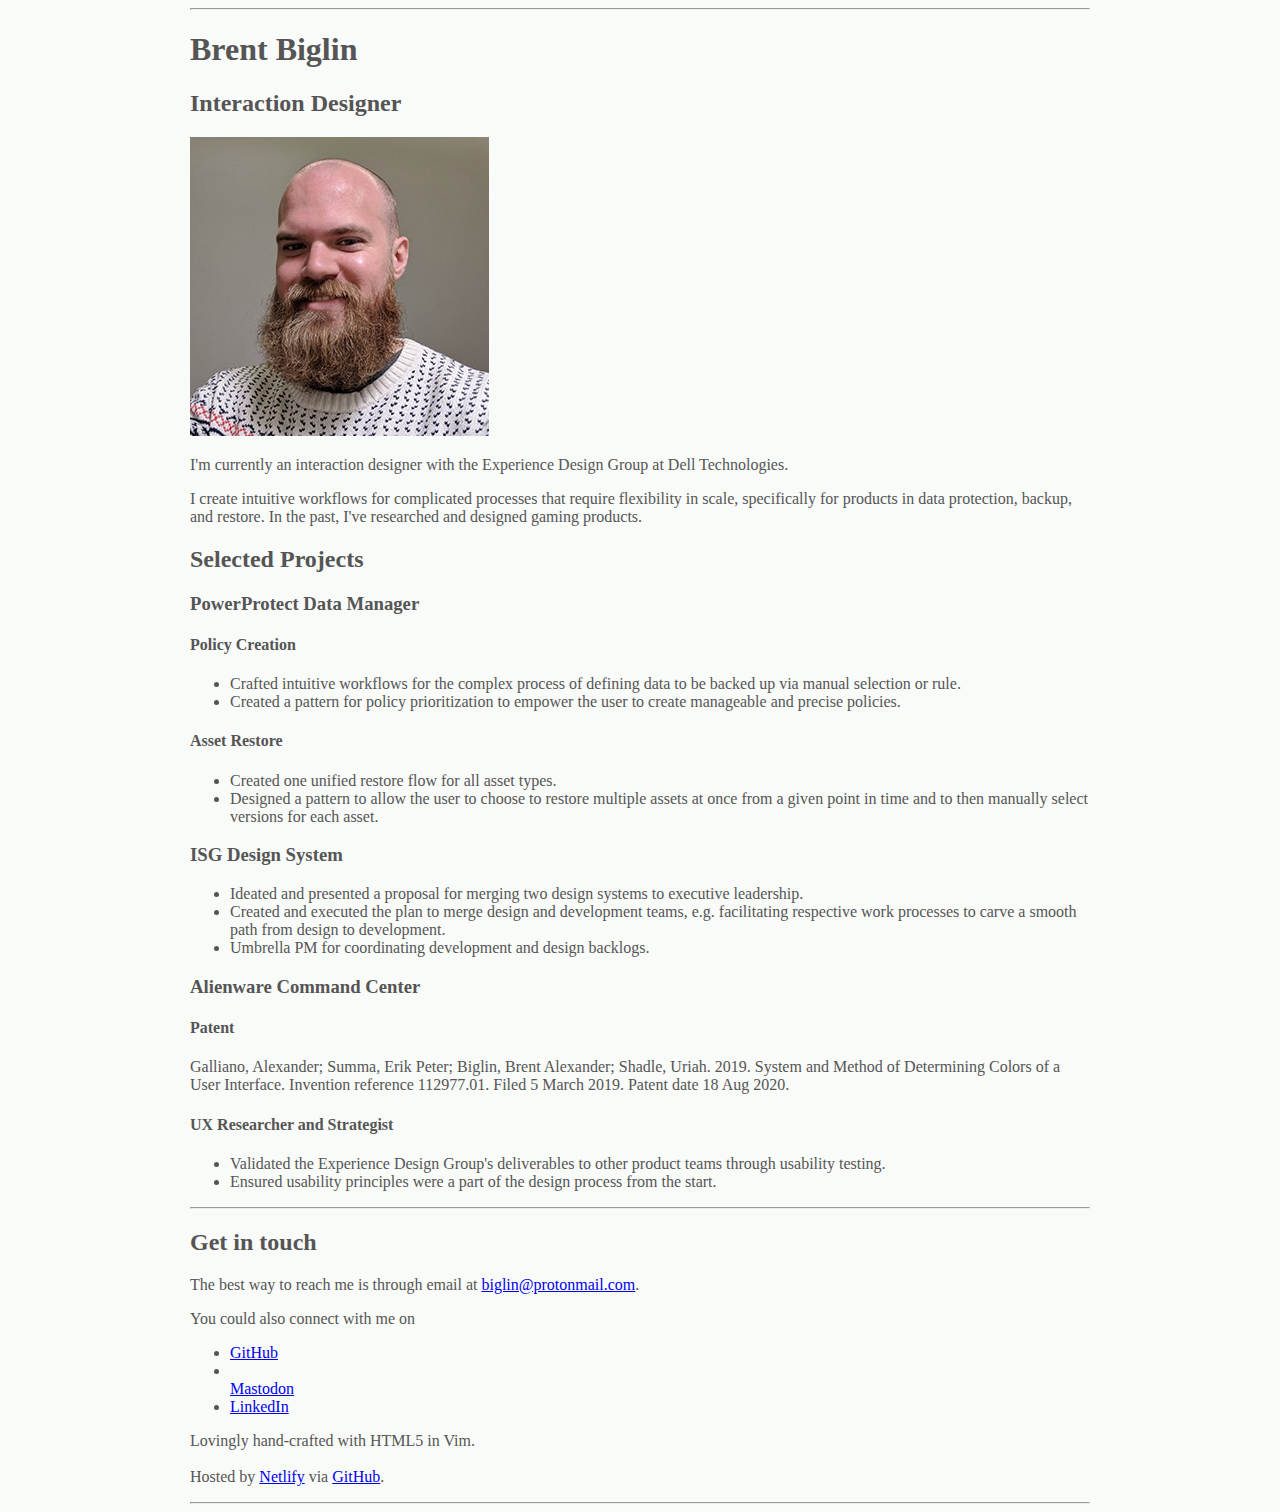
<file: index.html>
<!DOCTYPE html>
<html>
<head>
	<title>Brent Biglin</title>
	<meta charset="UTF-8">
</head>
<body>
<style>
	body{
		background-color: #F9FBF9;
		color: #555555;
		max-width: 900px;
		margin: 0 auto;
	}
</style>
	<hr>
	<h1>Brent Biglin</h1>
	<h2>Interaction Designer</h2>
	<img src="img/brent.jpg" alt="picture of Brent Biglin">
	<article>
		<p>I'm currently an interaction designer with the Experience Design Group at Dell Technologies.</p>
		<p>I create intuitive workflows for complicated processes that require flexibility in scale, specifically for products in data protection, backup, and restore. In the past, I've researched and designed gaming products.</p>
	</article>
	<h2>Selected Projects</h2>
	<h3>PowerProtect Data Manager</h3>
	<h4>Policy Creation</h4>
	<ul>
		<li>Crafted intuitive workflows for the complex process of defining data to be backed up via manual selection or rule.</li>
		<li>Created a pattern for policy prioritization to empower the user to create manageable and precise policies.</li>
	</ul>
	<h4>Asset Restore</h4>
	<ul>
		<li>Created one unified restore flow for all asset types.</li>
		<li>Designed a pattern to allow the user to choose to restore multiple assets at once from a given point in time and to then manually select versions for each asset.</li>
	</ul>
	<h3>ISG Design System</h3>
	<ul>
		<li>Ideated and presented a proposal for merging two design systems to executive leadership.</li>
		<li>Created and executed the plan to merge design and development teams, e.g. facilitating respective work processes to carve a smooth path from design to development.</li>
		<li>Umbrella PM for coordinating development and design backlogs.</li>
	</ul>
	<h3>Alienware Command Center</h3>
	<h4>Patent</h4>
	<p>Galliano, Alexander; Summa, Erik Peter; Biglin, Brent Alexander; Shadle, Uriah. 2019. System and Method of Determining Colors of a User Interface. Invention reference 112977.01. Filed 5 March 2019. Patent date 18 Aug 2020.</p>
	<h4>UX Researcher and Strategist</h4>
	<ul>
		<li>Validated the Experience Design Group's deliverables to other product teams through usability testing.</li>
		<li>Ensured usability principles were a part of the design process from the start.</li>
	</ul>
    <hr>
        <h2>Get in touch</h2>
    <section>
        <p>The best way to reach me is through email at <a href="mailto:biglin@protonmail.com">biglin@protonmail.com</a>.</p>
        <p>You could also connect with me on
            <ul>
		<li><a href="https://github.com/brentbiglin">GitHub</a> </li>
		<li></li><a rel="me" href="https://mastodon.cr/@biglin">Mastodon</a></li>
		<li><a href="https://www.linkedin.com/in/brent-biglin-a31b2972/">LinkedIn</a> </li>
            </ul>
        </p>
    </section>
	<footer>
        <p>Lovingly hand-crafted with HTML5 in Vim. <br><br> Hosted by <a href="https://netlify.com">Netlify</a> via <a href="https://github.com">GitHub</a>.</p>
	</footer>
    <hr>
</body>
</html>
</file>
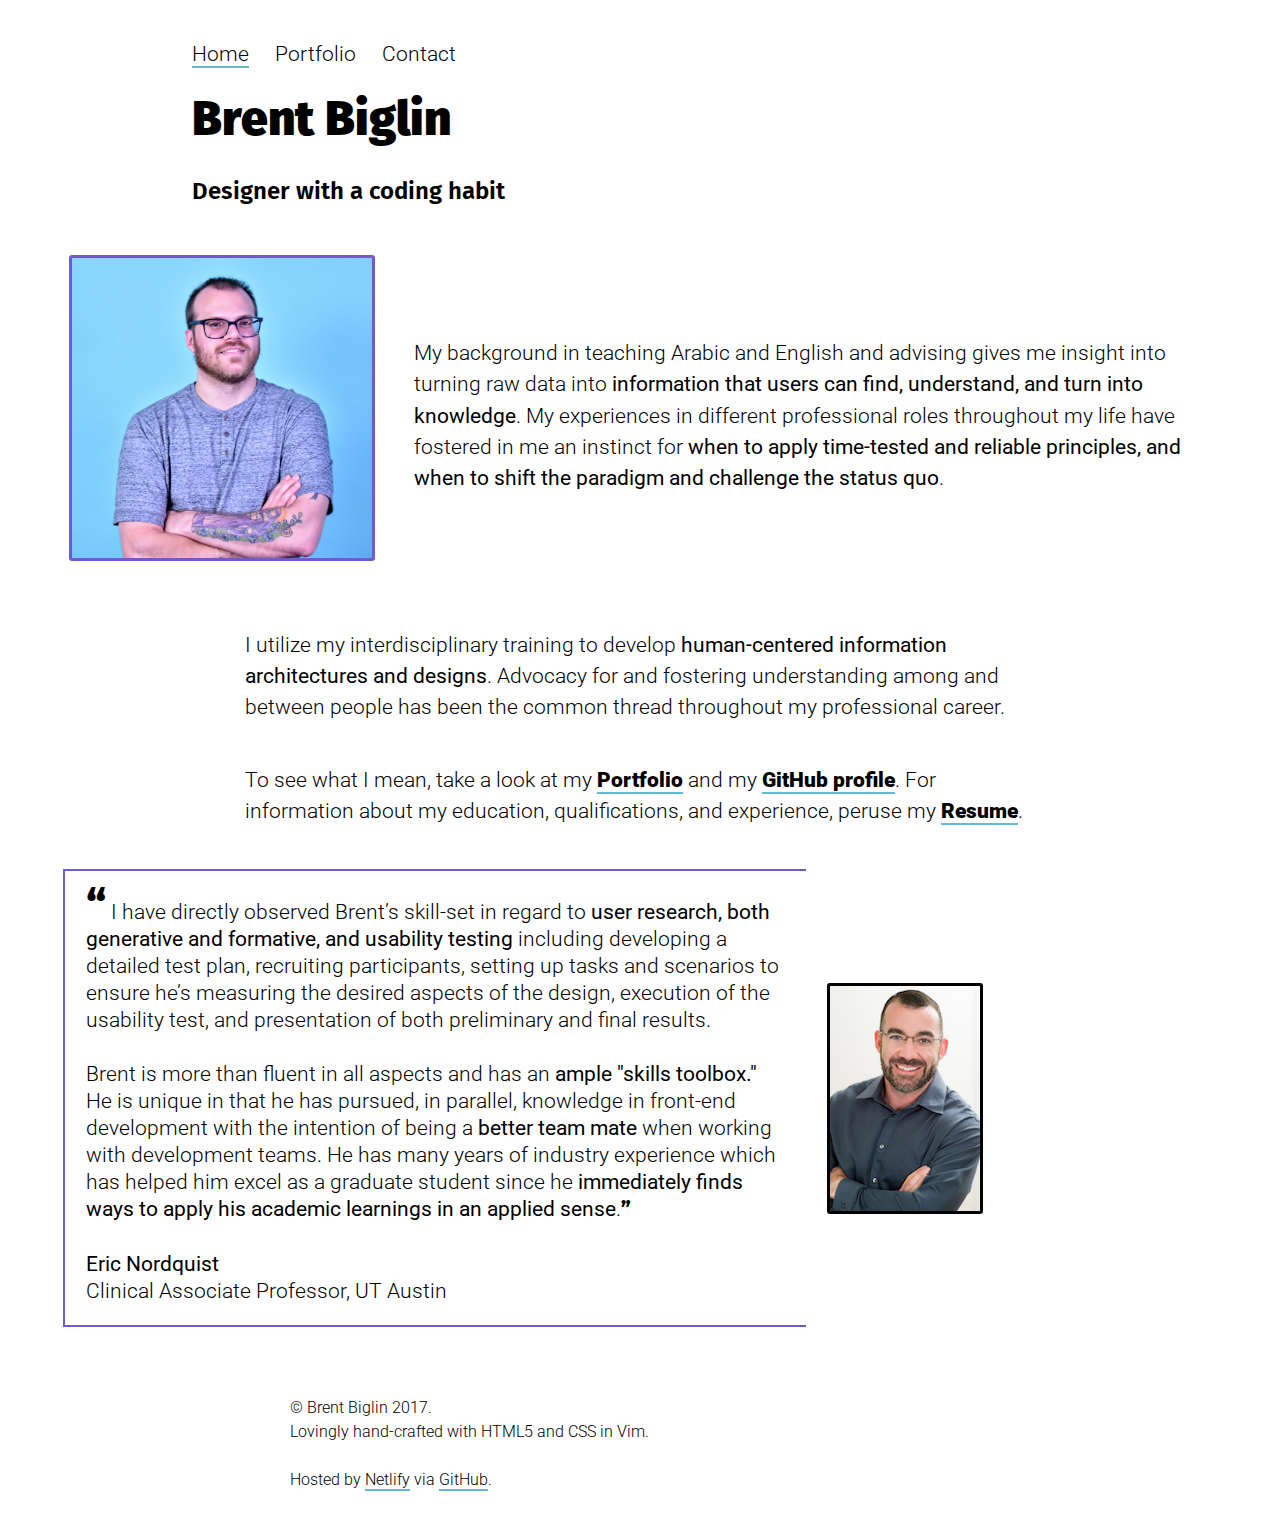
<file: test/index.html>
<!DOCTYPE html>

<html>

<head>
	<title>Brent Biglin</title>
	<link rel="stylesheet" href="main.css">
	<link href="https://fonts.googleapis.com/css?family=Fira+Sans:400,900|Roboto:300,700" rel="stylesheet">
	<link rel="apple-touch-icon" sizes="57x57" href="img/icon/apple-icon-57x57.png">
	<link rel="apple-touch-icon" sizes="60x60" href="img/icon/apple-icon-60x60.png">
	<link rel="apple-touch-icon" sizes="72x72" href="img/icon/apple-icon-72x72.png">
	<link rel="apple-touch-icon" sizes="76x76" href="img/icon/apple-icon-76x76.png">
	<link rel="apple-touch-icon" sizes="114x114" href="img/icon/apple-icon-114x114.png">
	<link rel="apple-touch-icon" sizes="120x120" href="img/icon/apple-icon-120x120.png">
	<link rel="apple-touch-icon" sizes="144x144" href="img/icon/apple-icon-144x144.png">
	<link rel="apple-touch-icon" sizes="152x152" href="img/icon/apple-icon-152x152.png">
	<link rel="apple-touch-icon" sizes="180x180" href="img/icon/apple-icon-180x180.png">
	<link rel="icon" type="image/png" sizes="192x192" href="img/icon/android-icon-192x192.png">
	<link rel="icon" type="image/png" sizes="32x32" href="img/icon/favicon-32x32.png">
	<link rel="icon" type="image/png" sizes="96x96" href="img/icon/favicon-96x96.png">
	<link rel="icon" type="image/png" sizes="16x16" href="img/icon/favicon-16x16.png">
	<link rel="manifest" href="img/icon/manifest.json">
	<meta name="msapplication-TileColor" content="#1F1D27">
	<meta name="theme-color" content="#715ACE">
	<meta name="viewport" content="width=device-width, initial-scale=1.0">
</head>

<body>
	<nav>
		<a href="index.html" class="current">Home</a>
		<a href="portfolio.html">Portfolio</a>
		<a href="contact.html">Contact</a>
	</nav>
	<h1>Brent Biglin</h1>
	<h2>Designer with a coding habit</h2>
	<article>
		<img alt="Portrait of Brent Biglin" class="portrait" src="img/biglin.jpg">
		<p>My background in teaching Arabic and English and advising gives me insight into turning raw data into <strong>information that users can find, understand, and turn into knowledge</strong>. My experiences in different professional roles throughout my
			life have fostered in me an instinct for <strong>when to apply time-tested and reliable principles, and when to shift the paradigm and challenge the status quo</strong>.</p>
		<p>I utilize my interdisciplinary training to develop <strong>human-centered information architectures and designs</strong>. Advocacy for and fostering understanding among and between people has been the common thread throughout my professional career.</p>
		<p>To see what I mean, take a look at my <a href="portfolio.html"><strong>Portfolio</strong></a> and my <a href="https://github.com/brentbiglin"><strong>GitHub profile</strong></a>. For information about my education, qualifications, and experience, peruse my <a href="img/brent-biglin-resume.pdf"><strong>Resume</strong></a>.</p>
		<blockquote class="testimonial">
			<span class="quote">“</span> I have directly observed Brent’s skill-set in regard to <strong>user research, both generative and formative, and usability testing</strong> including developing a detailed test plan, recruiting participants, setting up
			tasks and scenarios to ensure he’s measuring the desired aspects of the design, execution of the usability test, and presentation of both preliminary and final results. <br><br> Brent is more than fluent in all aspects and has an <strong>ample "skills toolbox."</strong>			He is unique in that he has pursued, in parallel, knowledge in front-end development with the intention of being a <strong>better team mate</strong> when working with development teams. He has many years of industry experience which has helped him
			excel as a graduate student since he <strong>immediately finds ways to apply his academic learnings in an applied sense</strong>.<span class="endquote">”</span> <br><br> <strong>Eric Nordquist</strong> <br> Clinical Associate Professor, UT Austin
		</blockquote>
		<img alt="Portrait of Eric Nordquist" class="testimonial" src="img/nordquist.jpg">
	</article>
	<footer>
		<p>© Brent Biglin 2017. <br> Lovingly hand-crafted with HTML5 and CSS in Vim. <br><br> Hosted by <a href="https://netlify.com">Netlify</a> via <a href="https://github.com">GitHub</a>.</p>
	</footer>
</body>
</html>
</file>
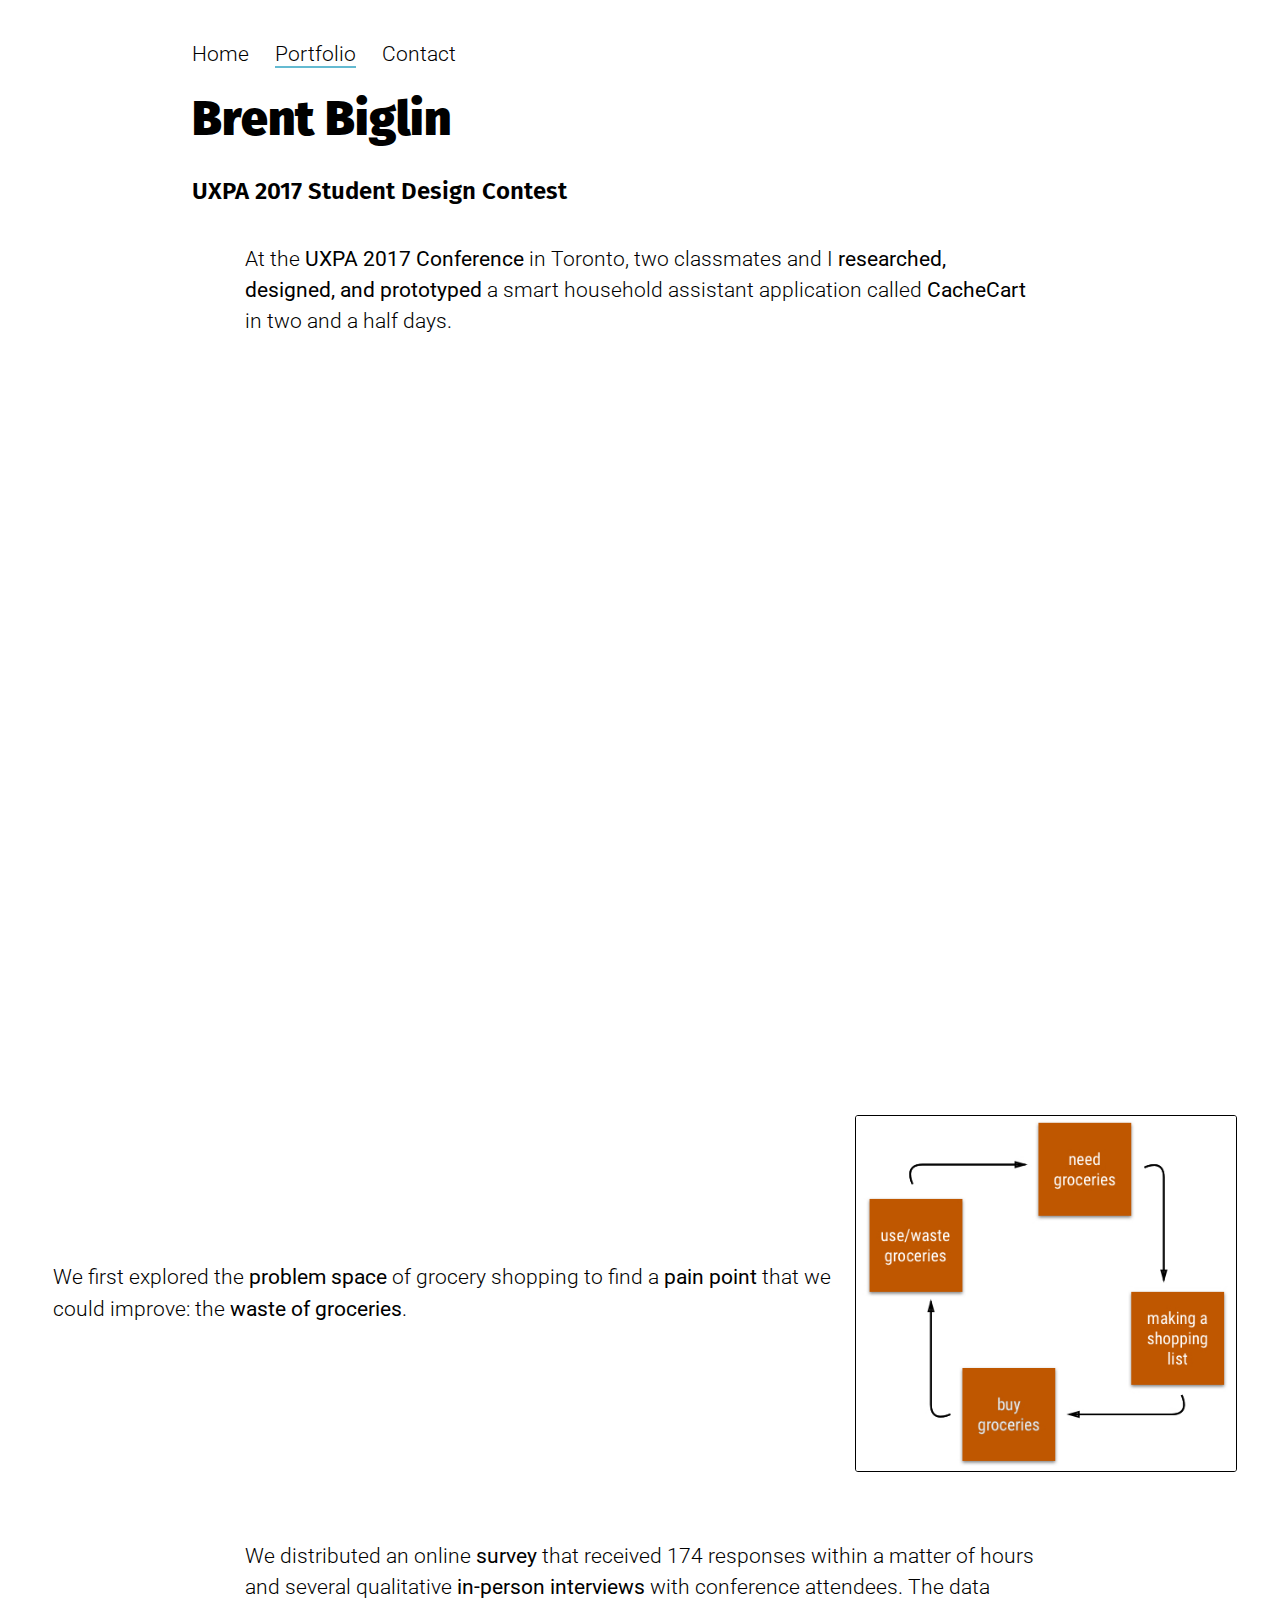
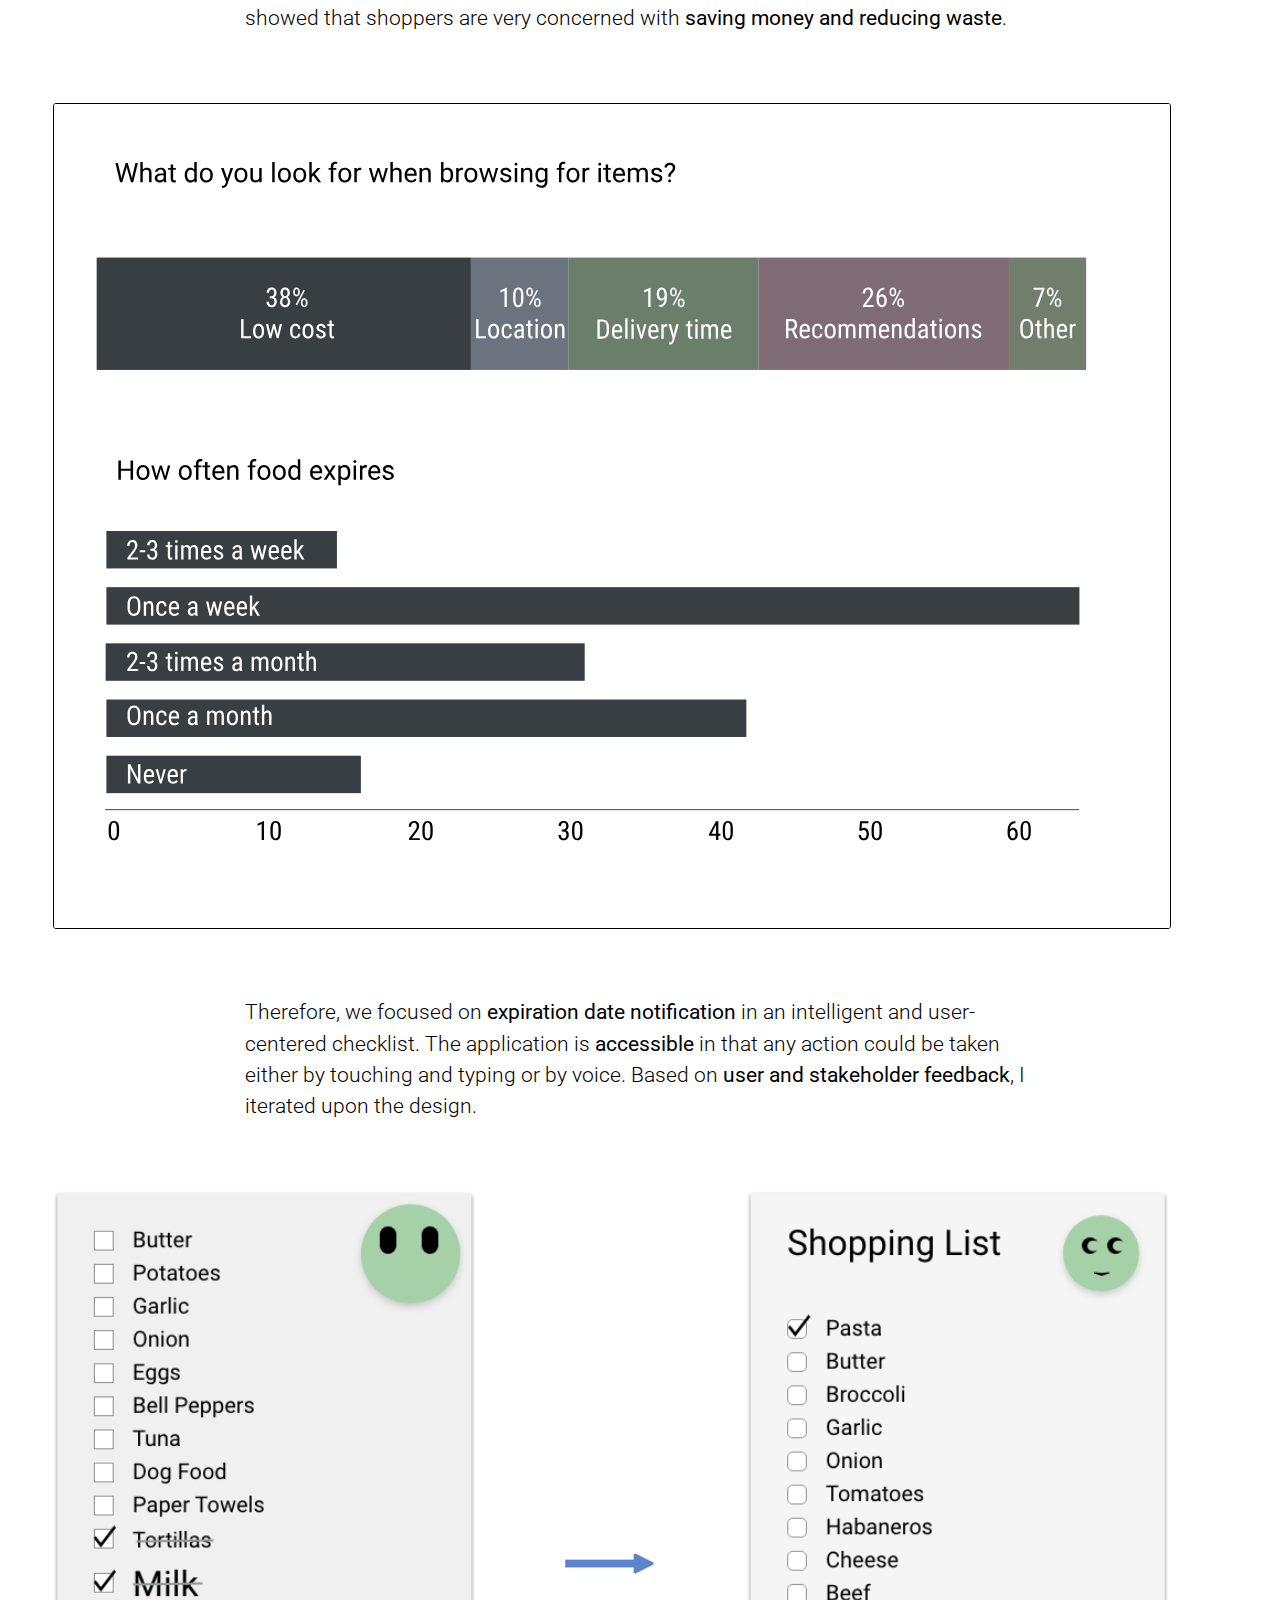
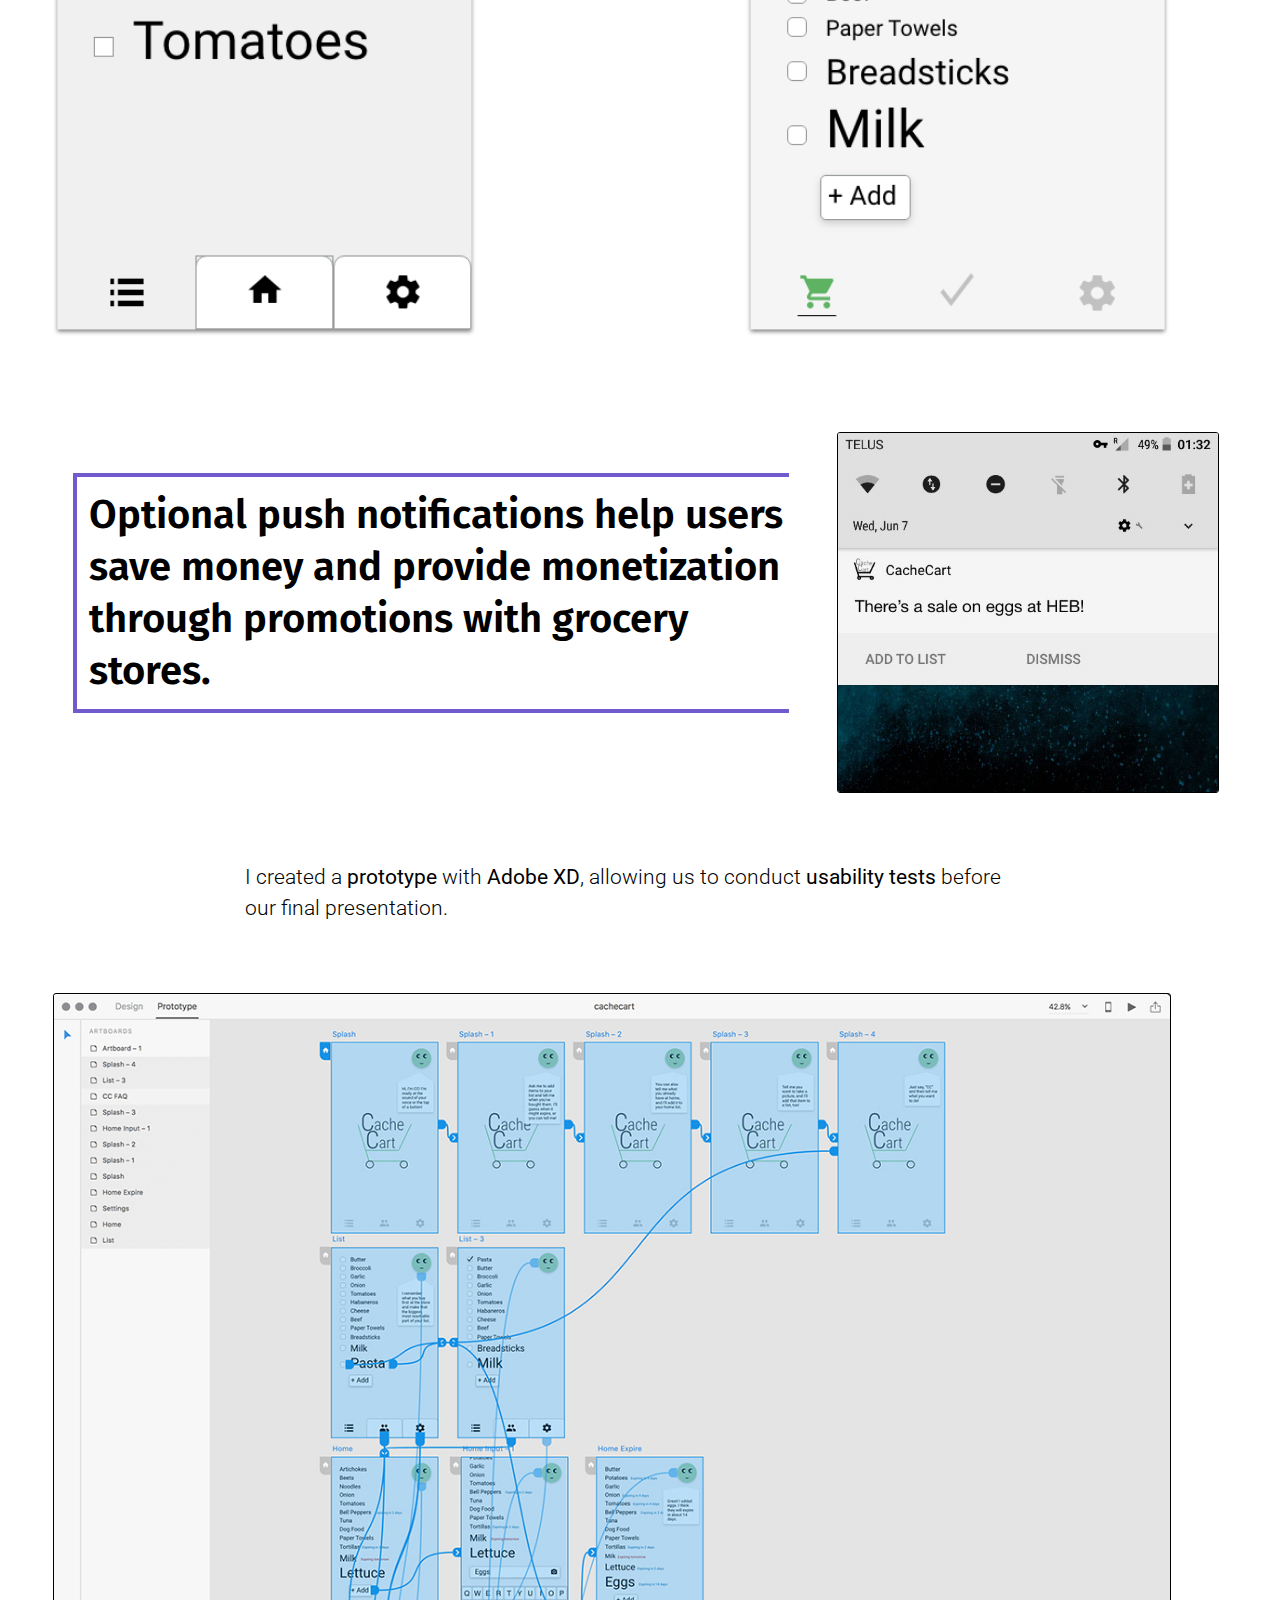
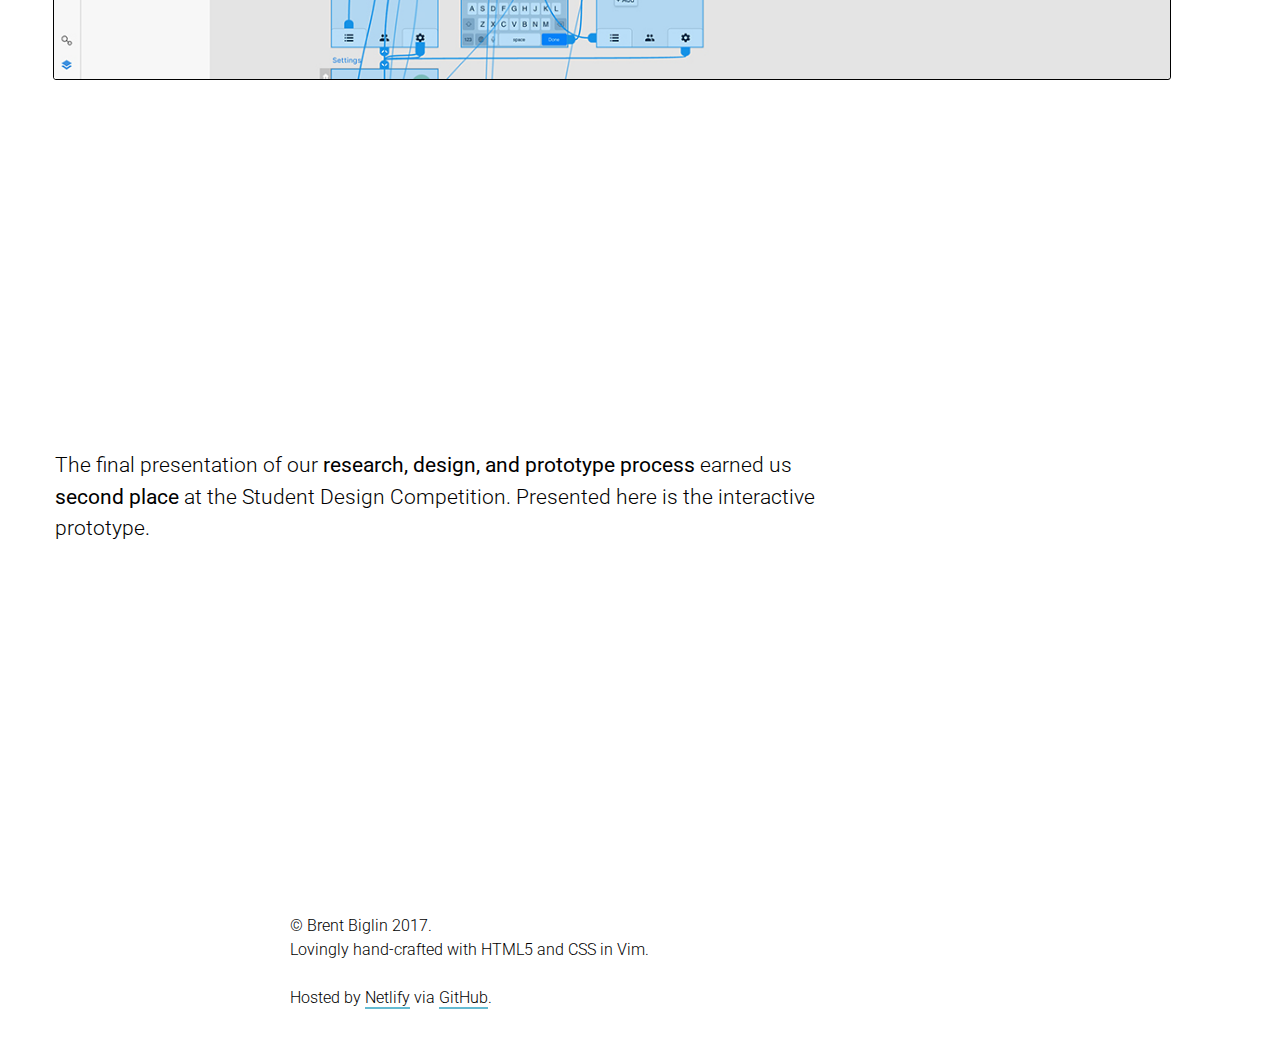
<file: test/cachecart.html>
<!DOCTYPE html>

<html>

<head>
	<title>CacheCart - Brent Biglin</title>
	<link rel="stylesheet" href="main.css">
	<link href="https://fonts.googleapis.com/css?family=Fira+Sans:400,900|Roboto:300,700" rel="stylesheet">
	<meta name="theme-color" content="#715ACE">
	<meta name="viewport" content="width=device-width, initial-scale=1.0">
	<link rel="apple-touch-icon" sizes="57x57" href="img/icon/apple-icon-57x57.png">
	<link rel="apple-touch-icon" sizes="60x60" href="img/icon/apple-icon-60x60.png">
	<link rel="apple-touch-icon" sizes="72x72" href="img/icon/apple-icon-72x72.png">
	<link rel="apple-touch-icon" sizes="76x76" href="img/icon/apple-icon-76x76.png">
	<link rel="apple-touch-icon" sizes="114x114" href="img/icon/apple-icon-114x114.png">
	<link rel="apple-touch-icon" sizes="120x120" href="img/icon/apple-icon-120x120.png">
	<link rel="apple-touch-icon" sizes="144x144" href="img/icon/apple-icon-144x144.png">
	<link rel="apple-touch-icon" sizes="152x152" href="img/icon/apple-icon-152x152.png">
	<link rel="apple-touch-icon" sizes="180x180" href="img/icon/apple-icon-180x180.png">
	<link rel="icon" type="image/png" sizes="192x192" href="img/icon/android-icon-192x192.png">
	<link rel="icon" type="image/png" sizes="32x32" href="img/icon/favicon-32x32.png">
	<link rel="icon" type="image/png" sizes="96x96" href="img/icon/favicon-96x96.png">
	<link rel="icon" type="image/png" sizes="16x16" href="img/icon/favicon-16x16.png">
	<link rel="manifest" href="img/icon/manifest.json">
	<meta name="msapplication-TileColor" content="#1F1D27">
	<meta name="msapplication-TileImage" content="img/icon/ms-icon-144x144.png">
</head>

<body>
	<nav>
		<a href="index.html">Home</a>
		<a href="portfolio.html" class="current">Portfolio</a>
		<a href="contact.html">Contact</a>
	</nav>
	<h1>Brent Biglin</h1>
	<h2>UXPA 2017 Student Design Contest</h2>
	<article>
		<p>At the <strong>UXPA 2017 Conference</strong> in Toronto, two classmates and I <strong>researched, designed, and prototyped</strong> a smart household assistant application called <strong>CacheCart</strong> in two and a half days.</p>
		<div class="video-container video-container-16x9">
			<iframe src="https://www.youtube-nocookie.com/embed/Kc1mK4s8DEY?rel=0" class="video-container" frameborder="0" allowfullscreen></iframe>
		</div>
		<p>We first explored the <strong>problem space</strong> of grocery shopping to find a <strong>pain point</strong> that we could improve: the <strong>waste of groceries</strong>.</p>
		<img alt="Shopping cycle for groceries" src="img/cachecart1.jpg" class="right">
		<p>We distributed an online <strong>survey</strong> that received 174 responses within a matter of hours and several qualitative <strong>in-person interviews</strong> with conference attendees. The data showed that shoppers are very concerned with <strong>saving money and reducing waste</strong>.</p>
		<img alt="Selection of user research results" src="img/cachecart-user-research.svg" class="inline">
		<p>Therefore, we focused on <strong>expiration date notification</strong> in an intelligent and user-centered checklist. The application is <strong>accessible</strong> in that any action could be taken either by touching and typing or by voice. Based on
			<strong>user and stakeholder feedback</strong>, I iterated upon the design.</p>
		<img alt="Comparison of CacheCart design before and after" class="inline-borderless" src="img/cachecart4.png">
		<blockquote>Optional push notifications help users save money and provide monetization through promotions with grocery stores.</blockquote>
		<img alt="Screenshot of a promotional push notification" class="right" src="img/cachecart5.jpg">
		<p>I created a <strong>prototype</strong> with <strong>Adobe XD</strong>, allowing us to conduct <strong>usability tests</strong> before our final presentation.</p>
		<img alt="Screenshot of Adobe XD prototyping screen" class="inline" src="img/cachecart6.jpg">
		<p>The final presentation of our <strong>research, design, and prototype process</strong> earned us <strong>second place</strong> at the Student Design Competition. Presented here is the interactive prototype.</p>
		<figure class="prototype"><iframe width="377" height="667" src="https://xd.adobe.com/embed/6eb90b8c-958b-4e3c-afe5-687352df8e30/" frameborder="0" allowfullscreen></iframe></figure>
	</article>
	<footer>
		<p>© Brent Biglin 2017. <br> Lovingly hand-crafted with HTML5 and CSS in Vim. <br><br> Hosted by <a href="https://netlify.com">Netlify</a> via <a href="https://github.com">GitHub</a>.</p>
	</footer>
</body>
</html>
</file>
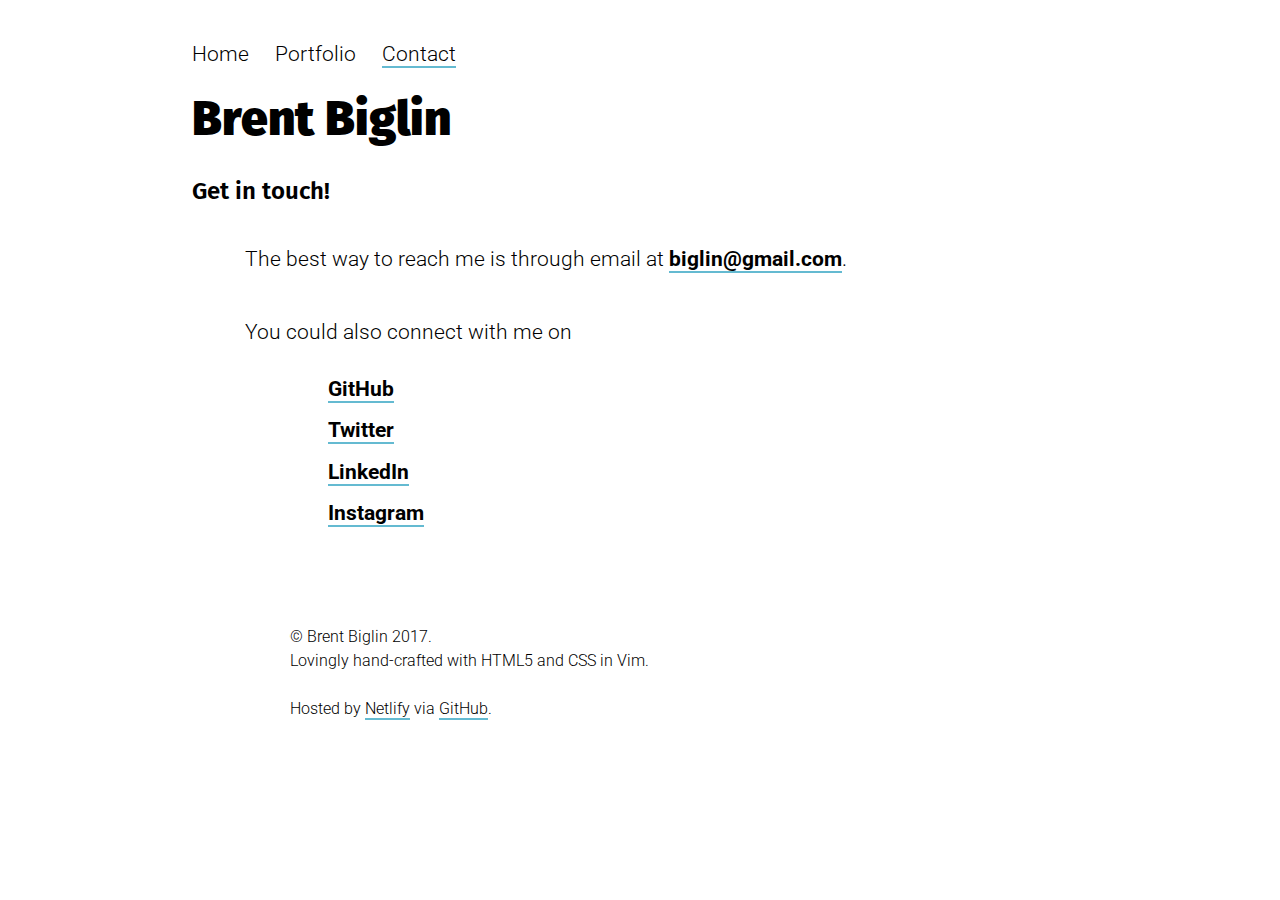
<file: test/contact.html>
<!DOCTYPE html>

<html>

<head>
	<title>Contact - Brent Biglin</title>
	<link rel="stylesheet" href="main.css">
	<link href="https://fonts.googleapis.com/css?family=Fira+Sans:400,900|Roboto:300,700" rel="stylesheet">
	<link rel="apple-touch-icon" sizes="57x57" href="img/icon/apple-icon-57x57.png">
	<link rel="apple-touch-icon" sizes="60x60" href="img/icon/apple-icon-60x60.png">
	<link rel="apple-touch-icon" sizes="72x72" href="img/icon/apple-icon-72x72.png">
	<link rel="apple-touch-icon" sizes="76x76" href="img/icon/apple-icon-76x76.png">
	<link rel="apple-touch-icon" sizes="114x114" href="img/icon/apple-icon-114x114.png">
	<link rel="apple-touch-icon" sizes="120x120" href="img/icon/apple-icon-120x120.png">
	<link rel="apple-touch-icon" sizes="144x144" href="img/icon/apple-icon-144x144.png">
	<link rel="apple-touch-icon" sizes="152x152" href="img/icon/apple-icon-152x152.png">
	<link rel="apple-touch-icon" sizes="180x180" href="img/icon/apple-icon-180x180.png">
	<link rel="icon" type="image/png" sizes="192x192" href="img/icon/android-icon-192x192.png">
	<link rel="icon" type="image/png" sizes="32x32" href="img/icon/favicon-32x32.png">
	<link rel="icon" type="image/png" sizes="96x96" href="img/icon/favicon-96x96.png">
	<link rel="icon" type="image/png" sizes="16x16" href="img/icon/favicon-16x16.png">
	<link rel="manifest" href="img/icon/manifest.json">
	<meta name="msapplication-TileColor" content="#1F1D27">
	<meta name="theme-color" content="#715ACE">
	<meta name="viewport" content="width=device-width, initial-scale=1.0">
</head>

<body>
	<nav>
		<a href="index.html">Home</a>
		<a href="portfolio.html">Portfolio</a>
		<a href="contact.html" class="current">Contact</a>
	</nav>
	<h1>Brent Biglin</h1>
	<h2>Get in touch!</h2>
	<section>
		<p>The best way to reach me is through email at <a href="mailto:biglin@gmail.com">biglin@gmail.com</a>.</p>
		<p>You could also connect with me on
			<ul class="contact">
				<li><a href="https://github.com/brentbiglin">GitHub</a></li>
				<li><a href="https://twitter.com/brntbgln">Twitter</a></li>
				<li><a href="https://www.linkedin.com/in/brent-biglin-a31b2972/">LinkedIn</a></li>
				<li><a href="https://www.instagram.com/brntbgln/">Instagram</a></li>
			</ul>
		</p>
	</section>
	<footer>
		<p>© Brent Biglin 2017. <br> Lovingly hand-crafted with HTML5 and CSS in Vim. <br><br> Hosted by <a href="https://netlify.com">Netlify</a> via <a href="https://github.com">GitHub</a>.</p>
	</footer>
</body>
</html>
</file>
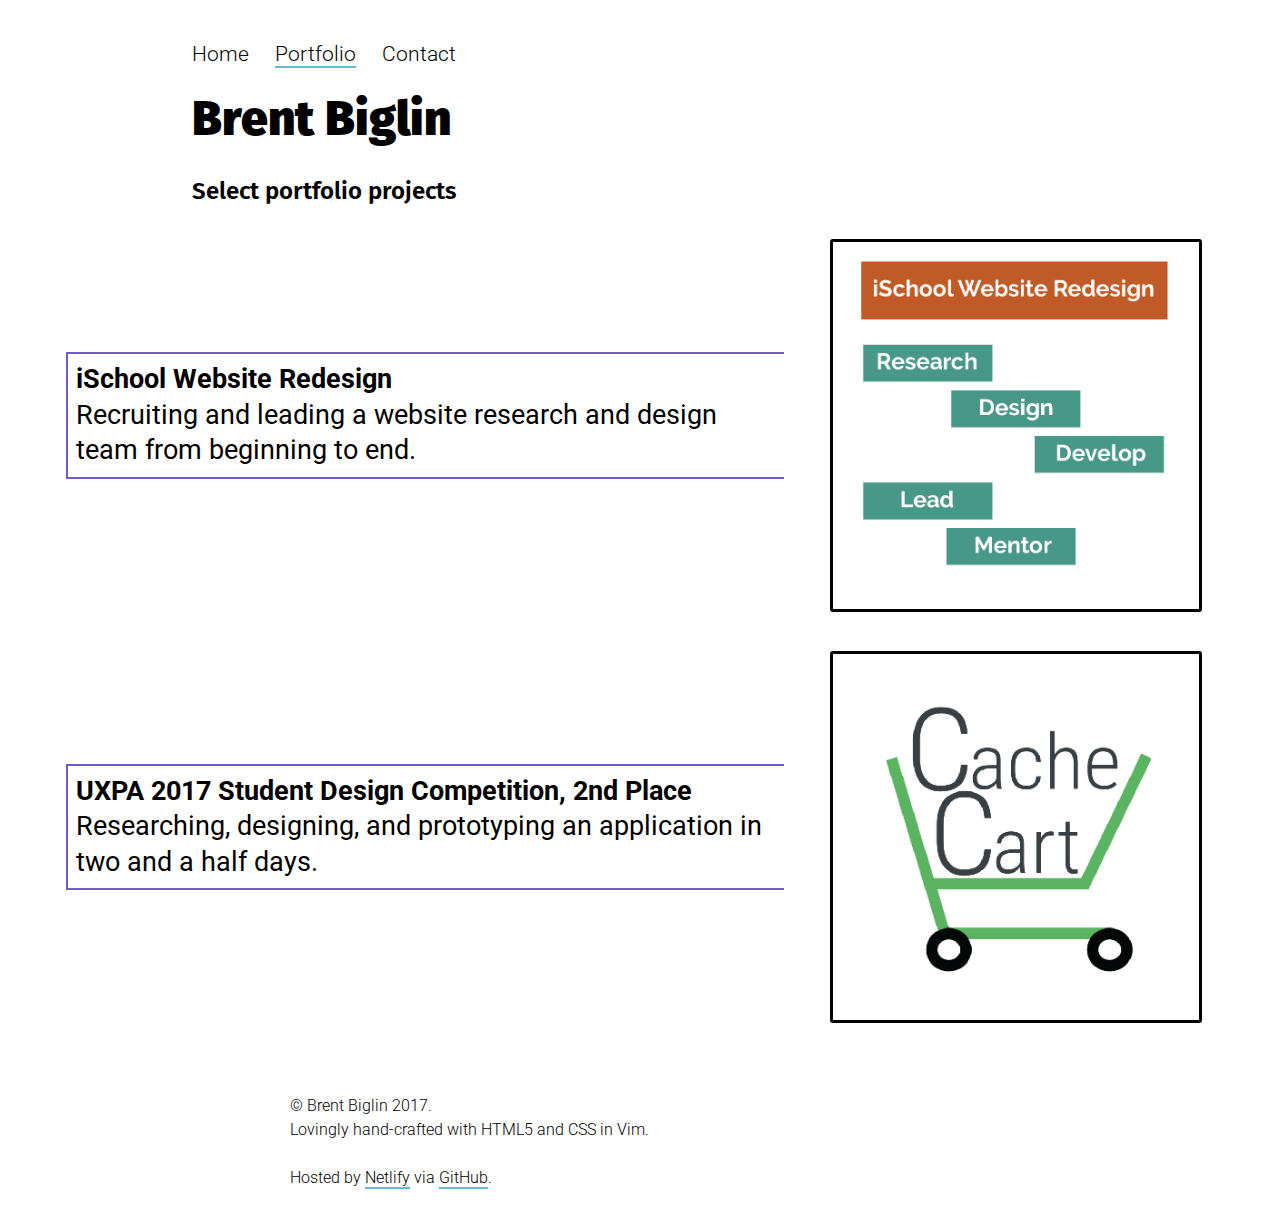
<file: test/portfolio.html>
<!DOCTYPE html>

<html>

<head>
	<title>Portfolio - Brent Biglin</title>
	<link rel="stylesheet" href="main.css">
	<link href="https://fonts.googleapis.com/css?family=Fira+Sans:400,900|Roboto:300,700" rel="stylesheet">
	<link rel="apple-touch-icon" sizes="57x57" href="img/icon/apple-icon-57x57.png">
	<link rel="apple-touch-icon" sizes="60x60" href="img/icon/apple-icon-60x60.png">
	<link rel="apple-touch-icon" sizes="72x72" href="img/icon/apple-icon-72x72.png">
	<link rel="apple-touch-icon" sizes="76x76" href="img/icon/apple-icon-76x76.png">
	<link rel="apple-touch-icon" sizes="114x114" href="img/icon/apple-icon-114x114.png">
	<link rel="apple-touch-icon" sizes="120x120" href="img/icon/apple-icon-120x120.png">
	<link rel="apple-touch-icon" sizes="144x144" href="img/icon/apple-icon-144x144.png">
	<link rel="apple-touch-icon" sizes="152x152" href="img/icon/apple-icon-152x152.png">
	<link rel="apple-touch-icon" sizes="180x180" href="img/icon/apple-icon-180x180.png">
	<link rel="icon" type="image/png" sizes="192x192" href="img/icon/android-icon-192x192.png">
	<link rel="icon" type="image/png" sizes="32x32" href="img/icon/favicon-32x32.png">
	<link rel="icon" type="image/png" sizes="96x96" href="img/icon/favicon-96x96.png">
	<link rel="icon" type="image/png" sizes="16x16" href="img/icon/favicon-16x16.png">
	<link rel="manifest" href="img/icon/manifest.json">
	<meta name="msapplication-TileColor" content="#1F1D27">
	<meta name="theme-color" content="#715ACE">
	<meta name="viewport" content="width=device-width, initial-scale=1.0">
</head>

<body>
	<nav>
		<a href="index.html">Home</a>
		<a href="portfolio.html" class="current">Portfolio</a>
		<a href="contact.html">Contact</a>
	</nav>
	<h1>Brent Biglin</h1>
	<h2>Select portfolio projects</h2>
	<section>
		<blockquote class="portfolio-left"><strong><a href="ischool.html" class="portfolio">iSchool Website Redesign</a></strong> <br> Recruiting and leading a website research and design team from beginning to end.</blockquote>
		<a href="ischool.html" class="portfolio"><img alt="iSchool Redesign thumbnail" class="portfolio-right" src="img/ischool-redesign-thumb.png"></a>
		<blockquote class="portfolio-left"><strong><a href="cachecart.html" class="portfolio">UXPA 2017 Student Design Competition, 2nd Place</a></strong> <br> Researching, designing, and prototyping an application in two and a half days.</blockquote>
		<a href="cachecart.html" class="portfolio"><img alt="CacheCart logo" class="portfolio-right" src="img/cachecart-thumb.png"></a>
	</section>
	<footer>
		<p>© Brent Biglin 2017. <br> Lovingly hand-crafted with HTML5 and CSS in Vim. <br><br> Hosted by <a href="https://netlify.com">Netlify</a> via <a href="https://github.com">GitHub</a>.</p>
	</footer>
</body>
</html>
</file>
<file: test/main.css>
html {
	line-height: 1.5em;
	font-family: 'Roboto', sans-serif;
}

body {
	margin: auto;
	width: 100%;
}

article,
aside,
footer,
header,
nav,
section {
	display: block;
}

footer p {
	font-size: 1em;
	margin: 3em auto 2em auto;
	width: 700px;
}

article,
section {
	display: flex;
	flex-wrap: wrap;
	align-content: flex-start;
	align-items: center;
	width: 1175px;
	max-width: 100%;
	margin: auto;
}

article a {
	text-decoration: none;
	border-bottom: 2px solid #64BAD1;
	color: #000;
	font-weight: 700;
}

section a {
	text-decoration: none;
	border-bottom: 2px solid #64BAD1;
	color: #000;
	font-weight: 700;
}

footer a {
	text-decoration: none;
	border-bottom: 2px solid #64BAD1;
	color: #000;
}

nav {
	font-size: 1.3em;
	margin: 2em 0 2em 15%;
	font-weight: 300;
}

nav a {
	text-decoration: none;
	color: #000;
	margin-right: 1em;
}

nav a:hover {
	border-bottom: 2px solid #64BAD1;
}

nav a.current {
	border-bottom: 2px solid #64BAD1;
}

h1 {
	font-size: 3em;
	margin: auto auto 1em 15%;
	font-family: 'Fira Sans', 'Roboto', sans-serif;
	font-weight: 900;
}

h2 {
	font-size: 1.5em;
	font-family: 'Fira Sans', 'Roboto', sans-serif;
	margin-left: 15%;
	font-weight: 600;
}

h3 {
	font-size: 2em;
	font-family: 'Fira Sans', 'Roboto', sans-serif;
	margin-left: 0;
	font-weight: 600;
	width: 700px;
}

blockquote,
ul {
	width: 700px;
	max-width: 95%;
}

p {
	width: 790px;
	max-width: 95%;
}

p {
	font-size: 1.3em;
	line-height: 1.5em;
	margin: 1em auto 1em auto;
	font-weight: 300;
}

ul {
	font-size: 1.5em;
	line-height: 1.3em;
	margin: 1em auto 1em auto;
	font-weight: 300;
	list-style-type: circle;
}

ul.contact {
	list-style-type: none;
	line-height: 2em;
	font-size: 1.3em;
	margin: 0 0 0 20%;
}

blockquote {
	font-family: 'Fira Sans', 'Roboto', sans-serif;
	font-size: 2.5em;
	font-weight: 600;
	margin: 2em .5em 3em .5em;
	line-height: 1.3em;
	border-left: .1em solid #715ACE;
	border-top: .1em solid #715ACE;
	border-bottom: .1em solid #715ACE;
	padding: .3em 0 .3em .3em;
}

blockquote.portfolio-left {
	font-family: 'Roboto', sans-serif;
	font-size: 1.7em;
	font-weight: 400;
	margin: 2em .5em 3em .5em;
	line-height: 1.3em;
	border-left: .1em solid #715ACE;
	border-top: .1em solid #715ACE;
	border-bottom: .1em solid #715ACE;
	padding: .3em;
}

a.portfolio {
	border-bottom: none;
	margin: 1em auto;
}

blockquote.testimonial {
	font-family: 'Roboto', sans-serif;
	font-size: 1.3em;
	font-weight: 300;
	margin: 1em .5em 1em .5em;
	line-height: 1.3em;
	border-left: .1em solid #715ACE;
	border-top: .1em solid #715ACE;
	border-bottom: .1em solid #715ACE;
	padding: 1em 1em 1em 1em;
}

span.quote {
	font-family: 'Fira Sans', serif;
	font-size: 42px;
	font-weight: 900;
}

span.endquote {
	font-family: 'Fira Sans', serif;
	font-weight: 900;
}

img.right {
	width: 380px;
	max-width: 95%;
	position: relative;
	top: 0px;
	border: 1px solid #000;
	left: 10px;
	border-radius: 3px;
	margin: 3em auto;
}

img.portfolio-right {
	width: 380px;
	max-width: 95%;
	position: relative;
	top: 0px;
	border: 3px solid #000;
	left: 10px;
	border-radius: 3px;
	margin: 0 auto;
}

img.testimonial {
	width: 150px;
	max-width: 95%;
	position: relative;
	top: 0px;
	left: 10px;
	border-radius: 3px;
	border: 3px solid #000;
}

img.inline {
	width: 1175px;
	max-width: 95%;
	border: 1px solid #000;
	position: relative;
	margin: 3em 0;
	border-radius: 3px;
}

img.inline-borderless {
	width: 1175px;
	max-width: 95%;
	position: relative;
	margin: 3em 0;
}

figure.prototype {
	margin: 2em auto;
}

.video-container {
	position: relative;
	height: 0;
	overflow: hidden;
	width: 100%;
	margin: 1.5em 0;
}

.video-container-16x9 {
	padding-bottom: 56.25%;
}

.video-container iframe {
	position: absolute;
	top: 0;
	left: 0;
	width: 100%;
	height: 100%;
}

img.portrait {
	width: 300px;
	max-width: 95%;
	position: relative;
	margin: 2em 1em 3em 1em;
	border-radius: 3px;
	border: 3px solid #715ACE;
}

@media (min-width: 1px) and (max-width: 1200px) {
	blockquote.testimonial {
		border-bottom: none;
		border-right: .1em solid #715ACE
	}
	blockquote {
		border-right: .1em solid #715ACE;
		margin: 0px auto;
		max-width: 95%;
	}
	blockquote.portfolio-left {
		font-weight: 300;
		margin: 2em .5em 0 .5em;
		width: 95%;
		line-height: 1.3em;
		border-left: .1em solid #715ACE;
		border-top: .1em solid #715ACE;
		border-bottom: none;
		padding: .3em 0 .3em .3em;
	}
	img {
		margin: 1em auto;
		max-width: 95%;
	}
	img.right,
	img.inline,
	img.portrait,
	ul {
		margin: 1em auto;
		left: initial;
	}
	img.right {
		max-width: 95%;
		width: 560px;
	}
	img.portfolio-right {
		margin: 1em auto;
		left: initial;
		max-width: 95%;
	}
	img.testimonial {
		top: auto;
		left: auto;
		margin: 0 auto;
	}
	p {
		margin: 2em auto;
	}
}

@media (min-width: 1200px) and (max-width: 1100px) {
	img {
		margin: 1em auto;
		max-width: 95%;
	}
	img.right,
	img.inline,
	img.portrait,
	ul {
		margin: 1em auto;
		left: initial;
	}
	img.testimonial {
		top: auto;
		left: auto;
		margin: 0 auto;
	}
	p {
		margin: 2em auto;
	}
}
</file>
